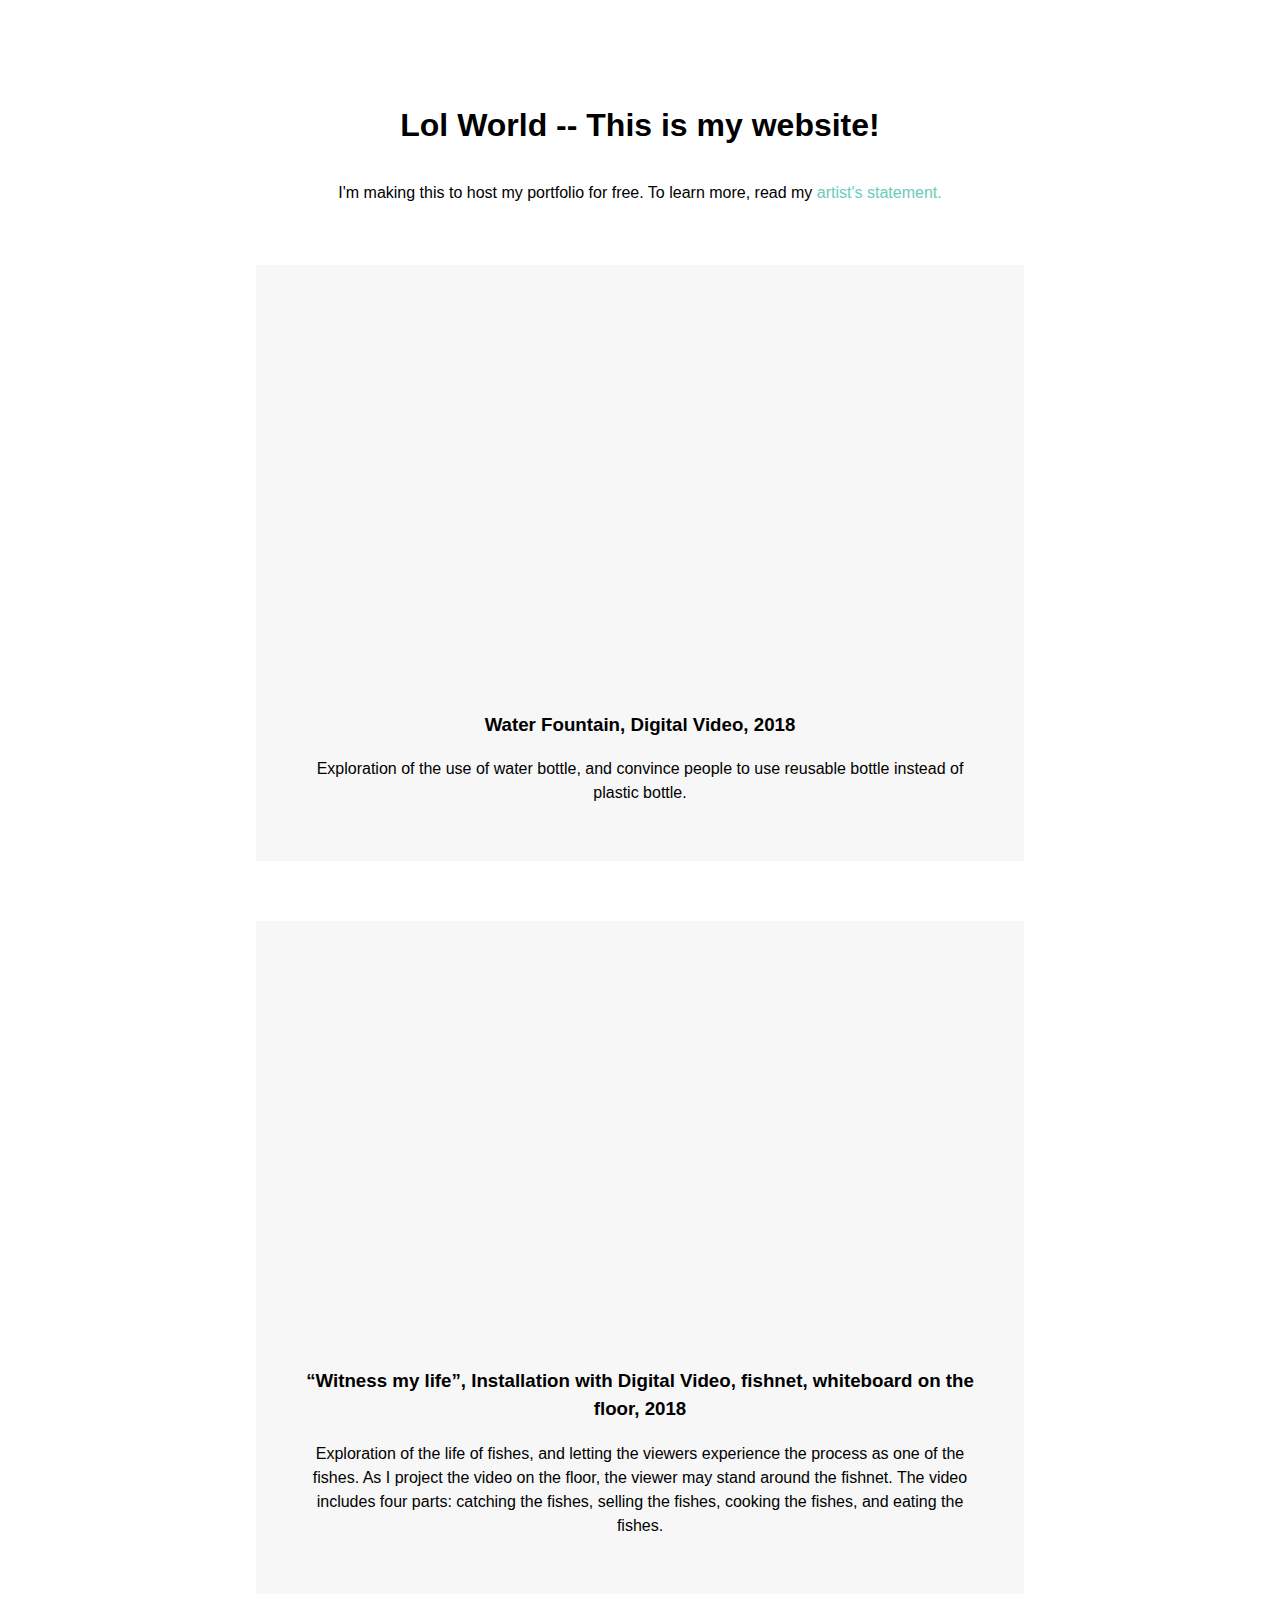
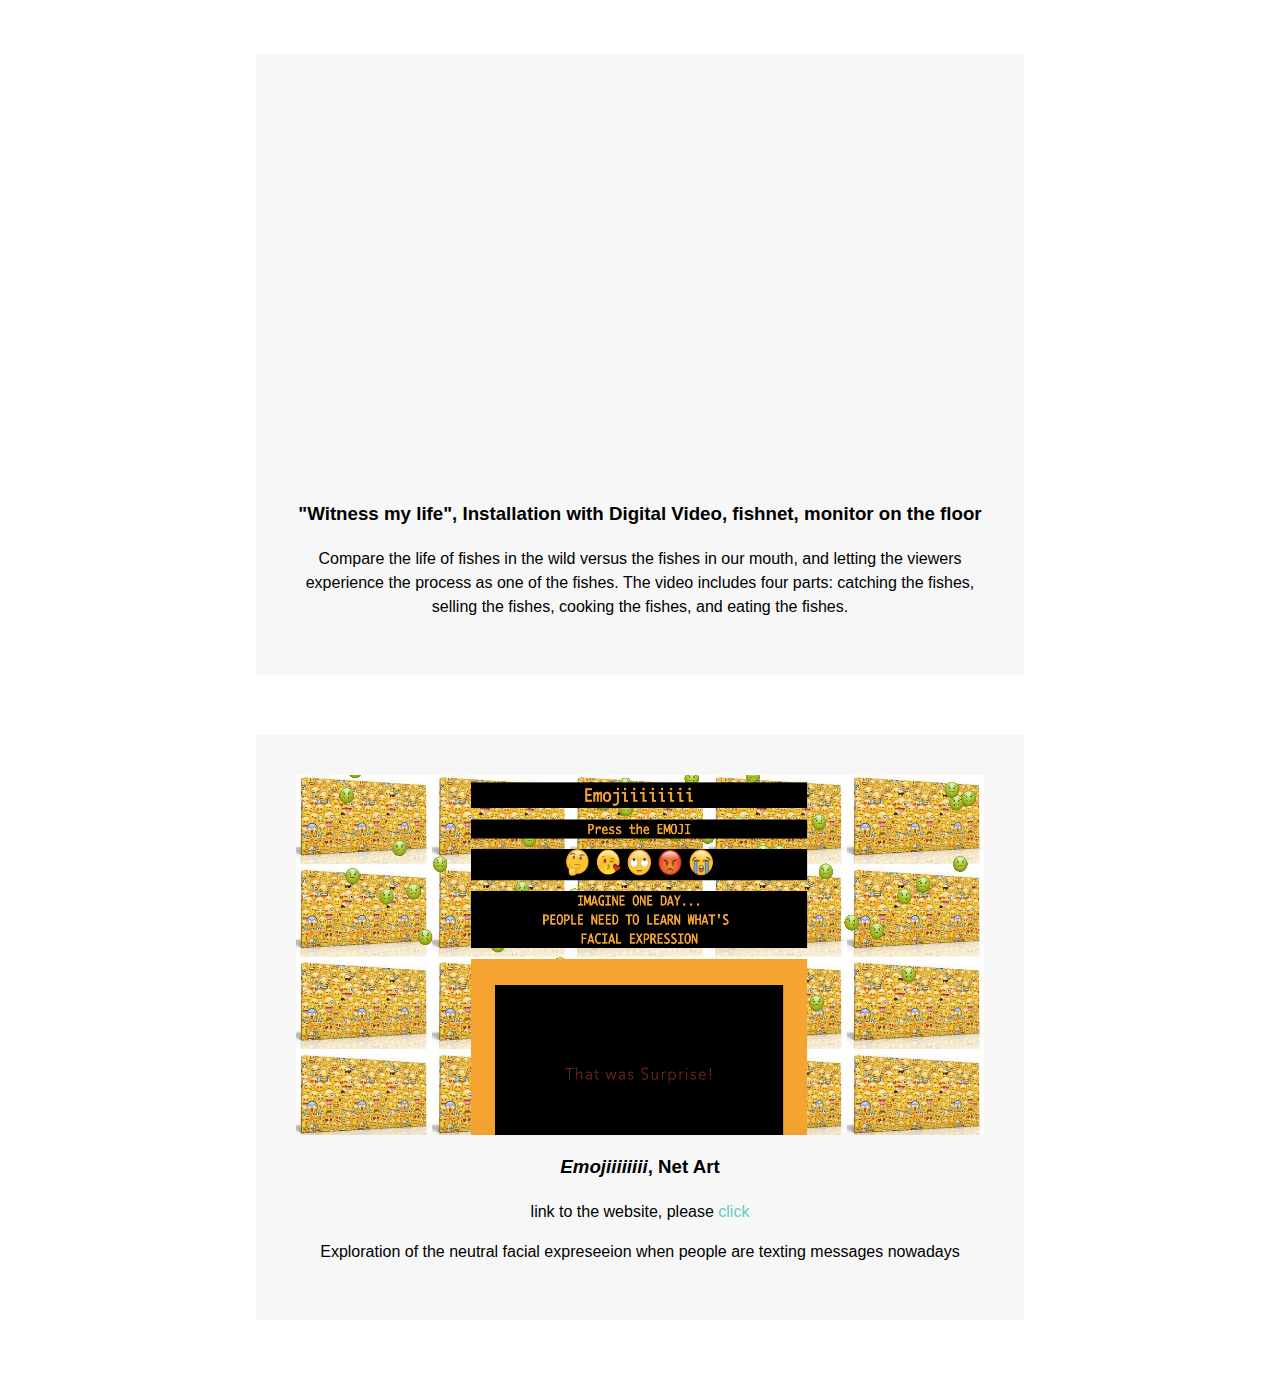
<file: index.html>
<!DOCTYPE html>
<html>
  <head>
    <meta charset="utf-8">
    <title>Harry</title>
    <link rel="stylesheet" type="text/css" href="main.css">
  </head>
  <body>
  <h1>Lol World -- This is my website!</h1>
  <p>I'm making this to host my portfolio for free. To learn more, read my <a href="statement.html">artist's statement.</a></p>
  <div class="portfolio-item">

    <div class='embed-container'><iframe src="https://player.vimeo.com/video/297982868" width="640" height="360" frameborder="0" webkitallowfullscreen mozallowfullscreen allowfullscreen></iframe></div>
    <h3>Water Fountain, Digital Video, 2018</h3>
    <p>Exploration of the use of water bottle, and convince people to use reusable bottle instead of plastic bottle.</p>
  </div>
    <div class="portfolio-item">
  <div class='embed-container'><iframe src="https://player.vimeo.com/video/298424899" width="640" height="360" frameborder="0" webkitallowfullscreen mozallowfullscreen allowfullscreen></iframe></div>
  <h3>“Witness my life”, Installation with Digital Video, fishnet, whiteboard on the floor, 2018</h3>
  <p>Exploration of the life of fishes, and letting the viewers experience the process as one of the fishes. As I project the video on the floor, the viewer may stand around the fishnet. The video includes four parts: catching the fishes, selling the fishes, cooking the fishes, and eating the fishes.</p>
</div>
  <div class="portfolio-item">
<div class='embed-container'><iframe src="https://player.vimeo.com/video/304444187" width="640" height="360" frameborder="0" webkitallowfullscreen mozallowfullscreen allowfullscreen></iframe></div>
<h3>"Witness my life", Installation with Digital Video, fishnet, monitor on the floor</h3>
<p>Compare the life of fishes in the wild versus the fishes in our mouth, and letting the viewers experience the process as one of the fishes. The video includes four parts: catching the fishes, selling the fishes, cooking the fishes, and eating the fishes.</p>
</div>

<div class="portfolio-item">
    <img src="Emoji_website.png" width="640" height="360">
    <h3><em>Emojiiiiiiii</em>, Net Art</h3>
    <p>link to the website, please <a href="Emojiiiiii/index.html">click </a></p>
      <p>Exploration of the neutral facial expreseeion when people are texting messages nowadays</p>
  </div>
</body>
</html>
</file>
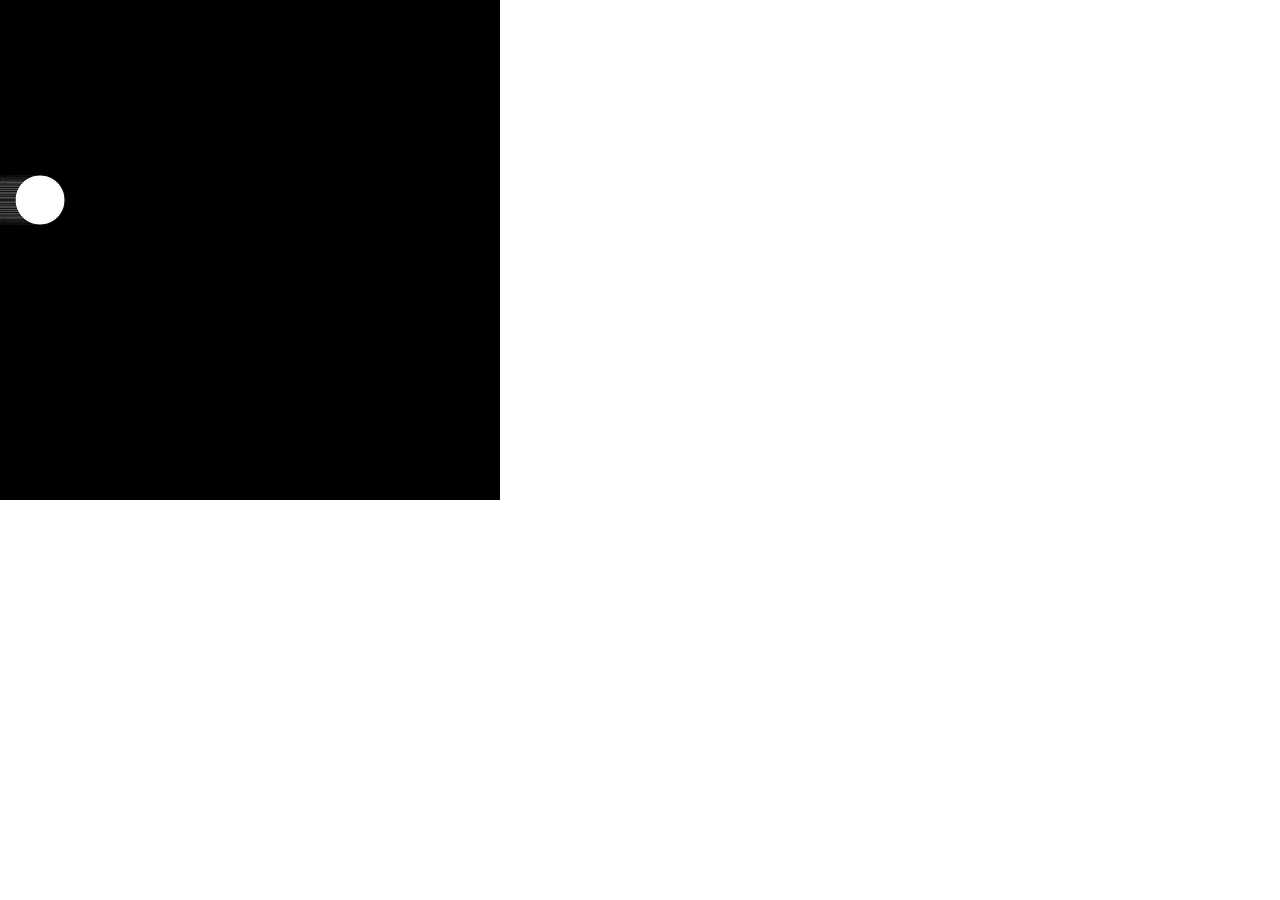
<file: in-class_exercise_1/index.html>
<!DOCTYPE html>
<html lang="">
  <head>
    <meta charset="utf-8">
    <meta name="viewport" content="width=device-width, initial-scale=1.0">
    <title>p5.js example</title>
    <style> body {padding: 0; margin: 0;} </style>
    <script src="libraries/p5.js"></script>
  	<script src="libraries/p5.dom.js"></script>
  	<script src="libraries/p5.sound.js"></script>
    <script src="sketch.js"></script>
  </head>
  <body>
  </body>
</html>
</file>
<file: main.css>
body {
  margin: 30px auto;
  max-width: 60%;
  font-family: "Helvetica", "Arial", sans-serif;
  line-height: 1.5;
  padding: 30px 20px;
  text-align: center;
}

h1 {
  padding: 20px 0px 10px 0px;
}

/* This changes color and removes default underline in links  */
a {
color: #69CBBB;
text-decoration: none;
}

/* Centers images */
img {
  display: block;
  margin: 0px auto;
  width: 100%;
}


/* When you put a period in front of a CSS declaration, it indicates you are
creating a new class. We can apply this to div elements to create different
portfolio entries */

.portfolio-item {
  margin-top: 60px;
  padding: 40px;
  background-color: #f7f7f7;
}

/* The embed-container class is for iframes containing content from Vimeo. This will allow videos to resize when the window is scaled, making this site mobile-friendly! */

.embed-container {
  position: relative;
  padding-bottom: 56.25%;
  height: 0;
  overflow: hidden;
  max-width: 100%;
  height: auto;
}

.embed-container iframe,
.embed-container object,
.embed-container embed {
  position: absolute;
  top: 0;
  left: 0;
  width: 100%;
  height: 100%;
}
</file>
